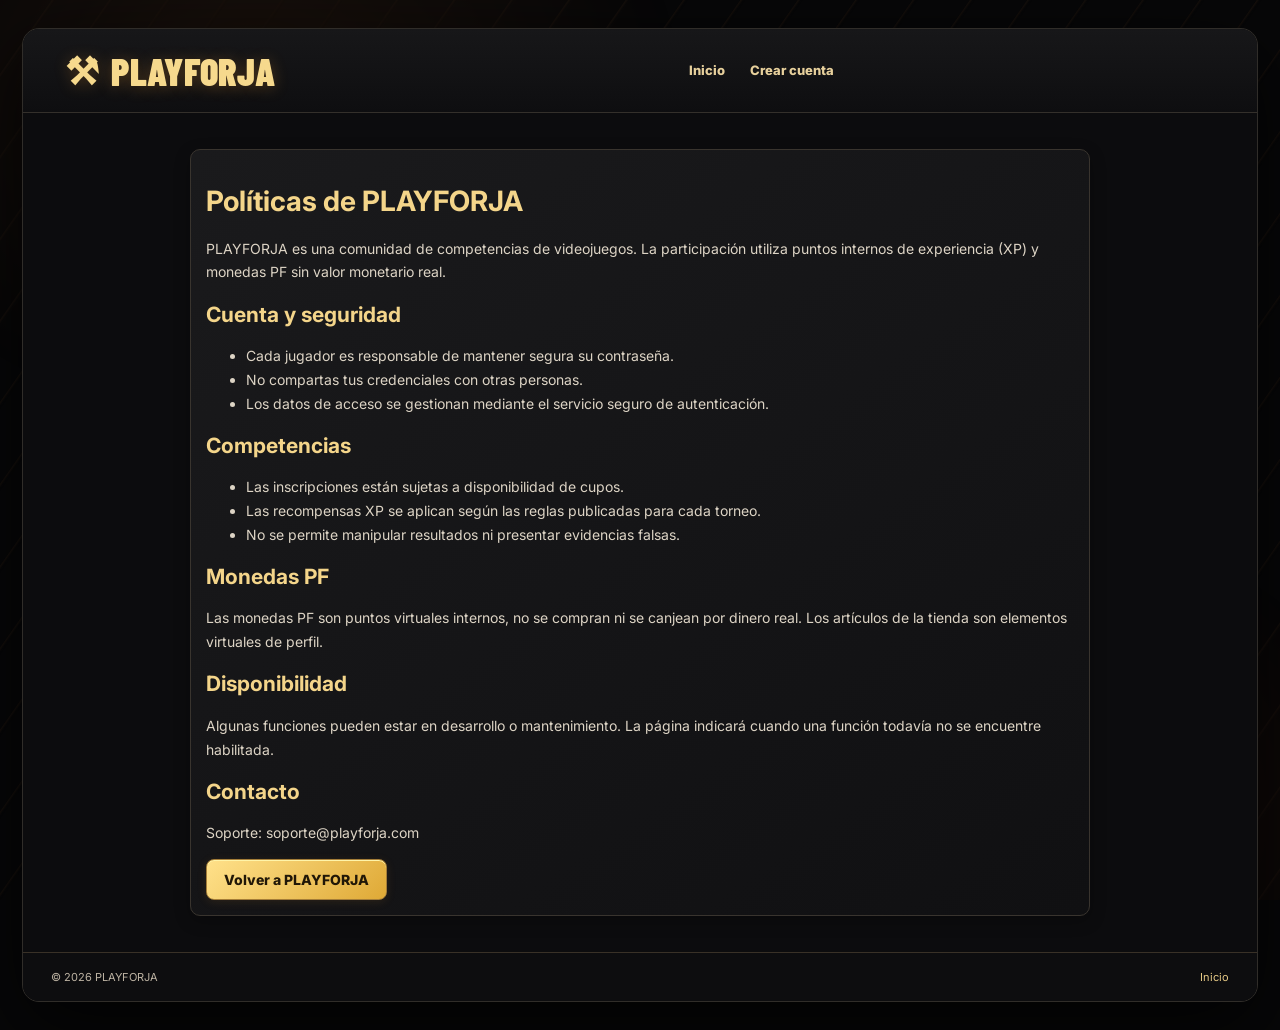
<file: politicas.html>
<!doctype html><html lang="es"><head><meta charset="utf-8"><meta name="viewport" content="width=device-width,initial-scale=1"><meta name="theme-color" content="#080809"><title>Políticas — PLAYFORJA</title><link rel="stylesheet" href="./assets/playforja.css"><style>.policy{width:min(900px,calc(100% - 28px));margin:36px auto}.policy h1,.policy h2{color:#f4d58a}.policy p,.policy li{line-height:1.7;color:#ddd4c5}</style></head><body><div class="shell"><header class="topbar"><a class="brand" href="./"><span>⚒</span><span>PLAYFORJA</span></a><nav class="nav"><a href="./">Inicio</a><a href="./crear-cuenta.html">Crear cuenta</a></nav></header><main class="policy"><div class="tile"><h1>Políticas de PLAYFORJA</h1><p>PLAYFORJA es una comunidad de competencias de videojuegos. La participación utiliza puntos internos de experiencia (XP) y monedas PF sin valor monetario real.</p><h2>Cuenta y seguridad</h2><ul><li>Cada jugador es responsable de mantener segura su contraseña.</li><li>No compartas tus credenciales con otras personas.</li><li>Los datos de acceso se gestionan mediante el servicio seguro de autenticación.</li></ul><h2>Competencias</h2><ul><li>Las inscripciones están sujetas a disponibilidad de cupos.</li><li>Las recompensas XP se aplican según las reglas publicadas para cada torneo.</li><li>No se permite manipular resultados ni presentar evidencias falsas.</li></ul><h2>Monedas PF</h2><p>Las monedas PF son puntos virtuales internos, no se compran ni se canjean por dinero real. Los artículos de la tienda son elementos virtuales de perfil.</p><h2>Disponibilidad</h2><p>Algunas funciones pueden estar en desarrollo o mantenimiento. La página indicará cuando una función todavía no se encuentre habilitada.</p><h2>Contacto</h2><p>Soporte: <a href="mailto:soporte@playforja.com">soporte@playforja.com</a></p><a class="btn btn-gold" href="./">Volver a PLAYFORJA</a></div></main><footer class="footer"><span>© 2026 PLAYFORJA</span><a href="./">Inicio</a></footer></div></body></html>
</file>
<file: assets/playforja.css>
@import url('https://fonts.googleapis.com/css2?family=Barlow+Condensed:wght@600;700;800;900&family=Inter:wght@400;500;600;700;800;900&display=swap');
:root{--gold:#efc65f;--gold2:#ffe5a0;--orange:#f36f2d;--ink:#080809;--panel:#111113;--line:#4b3b26;--muted:#c5bbaa}
*{box-sizing:border-box}html{scroll-behavior:smooth}body{margin:0;background:#070708;color:#f6f1e8;font:14px Inter,Arial,sans-serif}
body:before{content:"";position:fixed;inset:0;pointer-events:none;opacity:.16;background:radial-gradient(ellipse at 20% 10%,#7a431b 0,transparent 30%),radial-gradient(ellipse at 80% 90%,#8b310e 0,transparent 26%),repeating-linear-gradient(125deg,transparent 0 42px,#5b3a20 43px,#090909 45px,transparent 47px);z-index:-1}
a{color:inherit;text-decoration:none}button,input,textarea,select{font:inherit}.shell{width:min(1400px,calc(100% - 44px));margin:28px auto;border:1px solid #302d29;border-radius:17px;overflow:hidden;background:#0c0c0e;box-shadow:0 24px 80px #000b;position:relative}
.topbar{height:84px;display:flex;align-items:center;padding:0 42px;gap:32px;background:linear-gradient(180deg,#171719,#0e0e10);border-bottom:1px solid #34302b}
.brand{display:flex;align-items:center;gap:12px;white-space:nowrap;font:900 38px 'Barlow Condensed',sans-serif;letter-spacing:.3px;color:#f6d98d;text-shadow:0 2px 15px #d18a3150}
.brand svg{width:70px;height:66px;filter:drop-shadow(0 3px 8px #e68c2d55)}
.nav{display:flex;align-items:center;justify-content:center;gap:25px;flex:1}.nav a{font-size:13px;font-weight:800;color:#e7d09c;white-space:nowrap;padding:10px 0;border-bottom:2px solid transparent}.nav a.active,.nav a:hover{border-color:var(--gold);color:#ffe7a6}
.btn{display:inline-flex;align-items:center;justify-content:center;gap:9px;border-radius:8px;padding:11px 17px;font-weight:800;border:1px solid #a47d38;cursor:pointer;transition:.18s}
.btn-gold{background:linear-gradient(135deg,#ffe18a,#dfa936);color:#211707;box-shadow:inset 0 1px #fff4a9,0 2px 10px #d08b2520}
.btn-outline{background:linear-gradient(#1b1916,#111);color:#f4d58a;border-color:#896c3b}
.btn:hover{filter:brightness(1.12);transform:translateY(-1px)}
.hero{display:grid;grid-template-columns:.95fr 1.5fr .56fr;gap:24px;min-height:360px;padding:28px 34px;align-items:center;position:relative;overflow:hidden;background:radial-gradient(ellipse at 15% 90%,#8b370d66,transparent 35%),radial-gradient(ellipse at 90% 30%,#9a4b1550,transparent 32%),linear-gradient(110deg,#11100f,#1a1510 55%,#0a0a0b);border-bottom:1px solid #4a3824}
.hero:before,.forge:before{content:"";position:absolute;inset:0;pointer-events:none;opacity:.22;background-image:repeating-linear-gradient(0deg,transparent 0 49px,#786044 50px,#15120f 51px),repeating-linear-gradient(90deg,transparent 0 49px,#786044 50px,#15120f 51px);mask-image:linear-gradient(90deg,#000,transparent 80%)}
.hero-copy,.tournament,.crest{position:relative;z-index:1}.hero h1{font:900 clamp(66px,7.3vw,112px)/.82 'Barlow Condensed';letter-spacing:-2px;margin:0;color:#f7cf6c;text-shadow:0 3px 0 #7c4c17,0 0 30px #f47a2966}.tagline{font-size:26px;font-weight:800;font-style:italic;color:#f4b85d;margin:17px 0 25px}.hero-actions{display:flex;gap:12px;flex-wrap:wrap}.tournament h2,.section h2{font:800 27px 'Barlow Condensed';margin:0 0 6px;color:#f7d992}.tournament>h2,.tournament>p{text-align:center}.tournament>p{color:#d2c8b8;margin:0 0 18px}.platforms{display:flex;justify-content:center;gap:10px;margin:0 0 17px}.platform{min-width:66px;padding:8px 16px;border-radius:8px;border:1px solid #4e4639;background:#1c1b1a;color:#f5f1e9;font-weight:800;cursor:pointer}.platform[aria-pressed=true]{background:linear-gradient(#ffe18a,#e8b746);color:#211707;border-color:#b58a37}.gamegrid{display:grid;grid-template-columns:repeat(3,minmax(0,1fr));gap:10px}.gamecard{background:linear-gradient(145deg,#242326,#111113);border:1px solid #403a32;border-radius:11px;padding:12px;min-height:175px;box-shadow:0 8px 22px #0005}.game-logo{height:39px;font:900 20px 'Barlow Condensed';color:#f7d58c;text-shadow:0 2px #000}.gamecard h3{font-size:14px;margin:8px 0 5px}.gamecard p{font-size:10px;line-height:1.45;color:#d3cbbc;margin:4px 0}.mini{display:inline-block;border-radius:5px;background:#f0c65d;color:#201606;font-size:10px;font-weight:900;padding:4px 7px}.gamefoot{display:flex;align-items:center;justify-content:space-between;gap:4px;margin-top:9px;font-size:10px;color:#e8d4a1}.gamefoot button{border:0;border-radius:6px;background:linear-gradient(#ffe08a,#e3ae3d);font-size:10px;font-weight:900;padding:6px 9px;color:#241908}
.crest{text-align:center}.crest svg{width:min(100%,230px);height:auto;filter:drop-shadow(0 0 16px #f0782a88)}
.content{display:grid;grid-template-columns:1fr 1.12fr 1fr;gap:20px;padding:25px 28px}.col{min-width:0;display:flex;flex-direction:column;gap:22px}.section{min-width:0}.section h2{color:#f3f1ed;font-size:25px;margin:0 0 12px}.tile{background:linear-gradient(145deg,#1a1a1c,#101012);border:1px solid #39342e;border-radius:10px;padding:15px;box-shadow:0 5px 16px #0004}.room{display:flex;gap:12px;margin-bottom:10px;min-height:98px}.room-icon{font-size:27px;color:#f28a37}.room h3{font-size:14px;color:#f2d18b;margin:0 0 7px}.room p{font-size:11px;color:#d6cfc4;margin:4px 0}.rankgrid{display:grid;grid-template-columns:repeat(6,1fr);gap:5px}.rank{text-align:center;background:linear-gradient(#292522,#151516);border:1px solid #514431;border-radius:7px;padding:7px 2px;font-size:10px}.rank svg{display:block;width:39px;height:39px;margin:0 auto 3px}.progressbox{margin-top:34px;border-top:1px solid #51422e;padding-top:16px}.progresshead{display:flex;justify-content:space-between;font-size:12px;font-weight:800}.bar{height:9px;border-radius:20px;background:#292724;margin:12px 0;overflow:hidden}.bar span{display:block;width:68%;height:100%;background:linear-gradient(90deg,#d89d3c,#f47c50);border-radius:20px}.season-grid{display:grid;grid-template-columns:repeat(2,1fr);gap:10px}.season{text-align:center;min-height:180px}.season-icon{font-size:36px;margin:0 0 8px;color:#f2ca67}.season h3{margin:0 0 5px;font-size:15px}.season strong{font-size:11px;color:#e9c878}.season p{font-size:11px;color:#d4cabc;line-height:1.5}.season .btn{padding:8px 16px;font-size:11px}.mapbox{height:190px;display:flex;align-items:center;justify-content:center;text-align:center;background:radial-gradient(ellipse,#28231b,#111113 72%);position:relative;overflow:hidden}.mapbox:before{content:"";position:absolute;inset:10px;background:repeating-linear-gradient(0deg,transparent 0 32px,#50443155 33px),repeating-linear-gradient(90deg,transparent 0 32px,#50443155 33px)}.map-art{position:relative;font-size:43px;filter:drop-shadow(0 0 9px #f4bb4c)}.maplabels{display:flex;justify-content:space-around;font-size:10px;color:#e5d5b5;margin-top:8px}.evidence{display:grid;grid-template-columns:repeat(3,1fr);gap:9px}.proof{height:95px;border:1px solid #725a32;border-radius:8px;padding:10px;background:linear-gradient(140deg,#28231d,#141416);font-size:11px;font-weight:800;display:flex;flex-direction:column;justify-content:flex-end}.proof span{font-size:25px;margin-bottom:auto}
.footer{border-top:1px solid #393127;background:#0d0d0f;display:flex;justify-content:space-between;align-items:center;flex-wrap:wrap;gap:14px;padding:17px 28px;color:#bdb3a3;font-size:11px}.footer a{color:#e7ca86;margin-left:18px}.social{color:#e7bd62;font-size:18px;margin-left:18px}
.forge{position:relative;background:radial-gradient(ellipse at 50% 40%,#3b3025,#111113 70%);border:1px solid #66502e;border-radius:12px;padding:22px;overflow:hidden}
@media(max-width:1100px){.topbar{padding:0 20px;gap:18px}.nav{gap:12px}.brand{font-size:30px}.brand svg{width:54px}.hero{grid-template-columns:1fr 1.4fr}.crest{display:none}.content{grid-template-columns:1fr 1fr}.col:last-child{grid-column:1/-1}}
@media(max-width:720px){.shell{width:100%;margin:0;border-radius:0;border:0}.topbar{height:auto;min-height:76px;flex-wrap:wrap;padding:10px 14px}.brand{font-size:30px}.brand svg{width:48px;height:48px}.nav{order:3;flex-basis:100%;justify-content:flex-start;overflow-x:auto;gap:18px}.nav a{font-size:11px}.topbar>.btn{margin-left:auto;padding:8px;font-size:11px}.hero{grid-template-columns:1fr;padding:24px 16px}.hero h1{font-size:72px}.tagline{font-size:22px}.tournament h2{text-align:left}.tournament>p{text-align:left}.platforms{justify-content:flex-start}.gamegrid{grid-template-columns:1fr}.gamecard{min-height:0}.content{grid-template-columns:1fr;padding:20px 15px}.col:last-child{grid-column:auto}.rankgrid{grid-template-columns:repeat(3,1fr)}.evidence{grid-template-columns:repeat(3,1fr)}.footer{padding:16px;display:block;line-height:2}.footer nav{margin-top:8px}.season-grid{gap:7px}}
</file>
